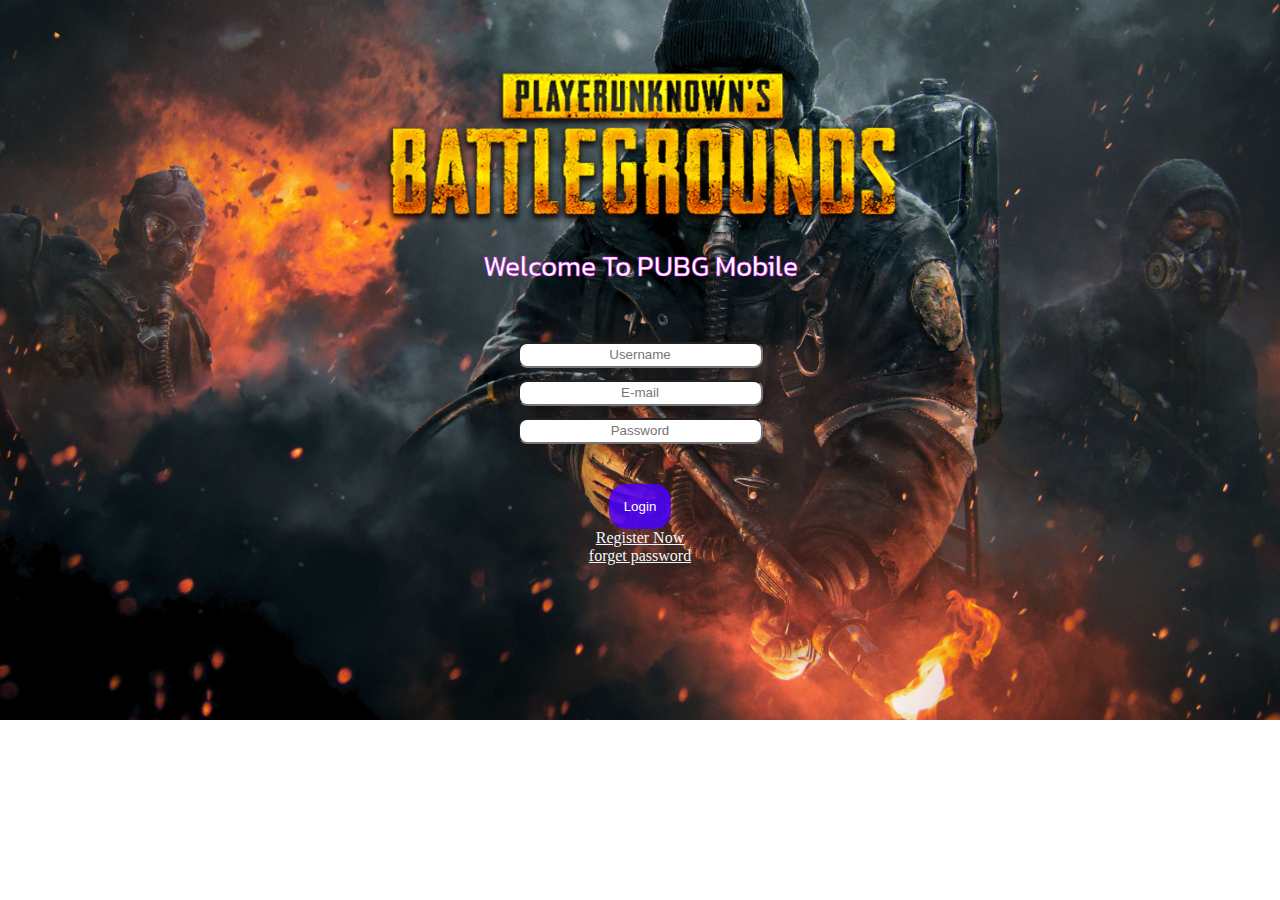
<file: index.html>
<!DOCTYPE html>
<html lang="en">
<head>
    <meta charset="UTF-8">
    <meta http-equiv="X-UA-Compatible" content="IE=edge">
    <meta name="viewport" content="width=device-width, initial-scale=1.0">
    <title>Welcome To PUBG - Login</title>
    <link rel="stylesheet" href="css/style.css">
    <link rel="preconnect" href="https://fonts.gstatic.com">
    <link href="https://fonts.googleapis.com/css2?family=Kanit:wght@100;200;400&display=swap" rel="stylesheet">


</head>
<body>
<div class="container" >
      <div class="login-section">
       <img src="img/6625180.png" alt="Logo" >
       <h2>Welcome to PUBG Mobile</h2>
       <form>
            <input type="text" placeholder="Username" class="form-control">
            <input type="email" placeholder="E-mail" class="form-control">
            <input type="password" placeholder="Password" class="form-control" >
            <input type="button" value="Login" class="form-btn" >
       </form>
       <center>
       <a href="signup.html" style="color: aliceblue;">Register Now</a><br>
       <a href="forgot.html" style="color: aliceblue;">forget password</a> </center>
   </div>



</div>









</body>
</html>
</file>
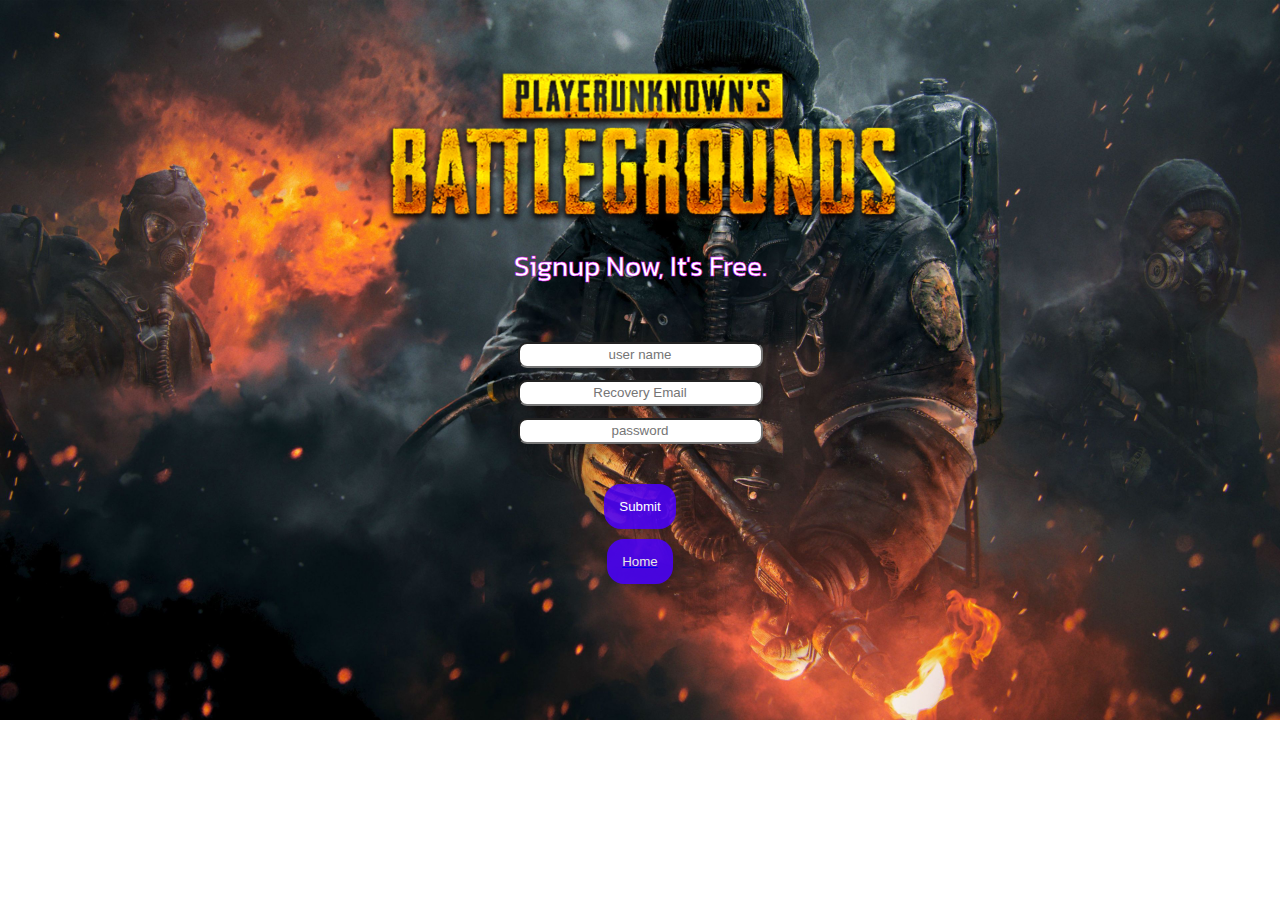
<file: forgot.html>
<!DOCTYPE html>
<html lang="en">
<head>
    <meta charset="UTF-8">
    <meta http-equiv="X-UA-Compatible" content="IE=edge">
    <meta name="viewport" content="width=device-width, initial-scale=1.0">
    <title>Welcome To PUBG - forgot password</title>
    <link rel="stylesheet" href="css/style.css">
    <link rel="preconnect" href="https://fonts.gstatic.com">
    <link href="https://fonts.googleapis.com/css2?family=Kanit:wght@100;200;400&display=swap" rel="stylesheet">


</head>
<body>
<div class="container" >
      <div class="login-section">
       <img src="img/6625180.png" alt="Logo" >
       <h2>signup Now, it's Free.</h2>
       <form>
        <input type="username" placeholder="user name" class="form-control">

        <input type="email" placeholder="Recovery Email" class="form-control">
        <input type="password" placeholder="password" class="form-control">
            <input type="Submit" value="Submit" class="form-btn" >
       </form>
    
     <center><a href="index.html"><button class="h-btn">Home</button></a></center> 
      
   </div>


</div>

</body>
</html>
</file>
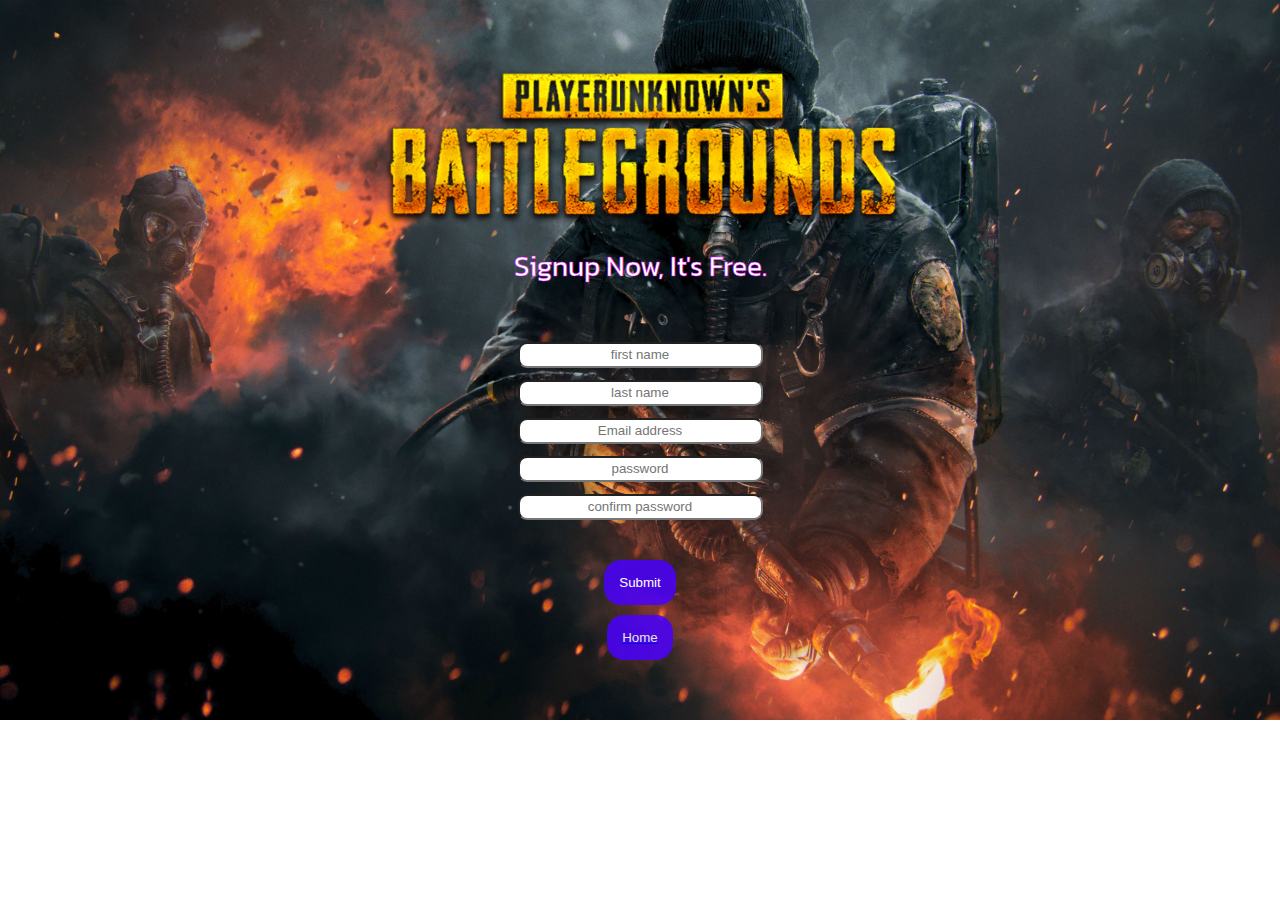
<file: signup.html>
<!DOCTYPE html>
<html lang="en">
<head>
    <meta charset="UTF-8">
    <meta http-equiv="X-UA-Compatible" content="IE=edge">
    <meta name="viewport" content="width=device-width, initial-scale=1.0">
    <title>Welcome To PUBG - signup</title>
    <link rel="stylesheet" href="css/style.css">
    <link rel="preconnect" href="https://fonts.gstatic.com">
    <link href="https://fonts.googleapis.com/css2?family=Kanit:wght@100;200;400&display=swap" rel="stylesheet">


</head>
<body>
<div class="container" >
      <div class="login-section">
       <img src="img/6625180.png" alt="Logo" >
       <h2>signup Now, it's Free.</h2>
       <form>
        <input type="text" placeholder="first name" class="form-control">
        <input type="text" placeholder="last name" class="form-control">
        <input type="email" placeholder="Email address" class="form-control">
        <input type="password" placeholder="password" class="form-control">
        <input type="password" placeholder="confirm password" class="form-control">
            <input type="Submit" value="Submit" class="form-btn" >
       </form>
       <center><a href="index.html"><button class="h-btn">Home</button></a></center> 
      
   </div>


</div>

</body>
</html>
</file>
<file: css/style.css>
body{ background:url(../img/7445.jpg);
    background-repeat: no-repeat;
     background-size: cover;
 
 }
 
 
 .container{
     width: 950px;
     margin: 10% auto;
 }
 
 
 .login-section{
    
     padding: 1px;
     margin: -10% auto;
     border-radius: 81px;
 }
 
 .login-section img{
     
width: 690px;
     
margin: -25px auto;
     
display: block;
     
padding-right: 40px;
 }
 .login-section h2{
    text-align: center;
    text-transform: capitalize;
    font-family: 'Kanit', sans-serif;
    font-weight: 400;
    font-size: 28px;
    color: white;
    margin-bottom: 55px;
    -webkit-text-stroke: 0.5px #e401ff;
 }
 
 .form-control{

    width: 25%;
    height: 20px;
    margin: 0px auto 12px;
    display: block;
    border-radius: 9px;
    text-align: center;
     -webkit-transition: 0.2s ease-in-out;

}

 
 .form-btn {
    
    margin: 0px auto;
    display: block;
    background: #4b00ffd9;
    color: white;
    border: none;
    border-radius: 17px;
    padding: 15px;
    margin-top: 40px;
    -webkit-transition: 0.4s ease-in-out;
    
 
 }
 .form-btn:hover{

    cursor: pointer;
    box-shadow: 0px 0px 20px rgb(146, 156, 250);
 } 


 .form-control:hover {
    cursor: text;
    box-shadow: 0px 0px 30px #8d01e4;
    
 } 
 
.h-btn{
   margin: 0px auto;
   display: block;
   background: #4b00ffd9;
   color: rgb(231, 229, 229);
   border: none;
   border-radius: 17px;
   padding: 15px;
   margin-top: 10px;
   -webkit-transition: 0.4s ease-in-out;
}
.h-btn:hover{
   cursor: pointer;
   box-shadow: 0px 0px 20px rgb(146, 156, 250);

}
</file>
